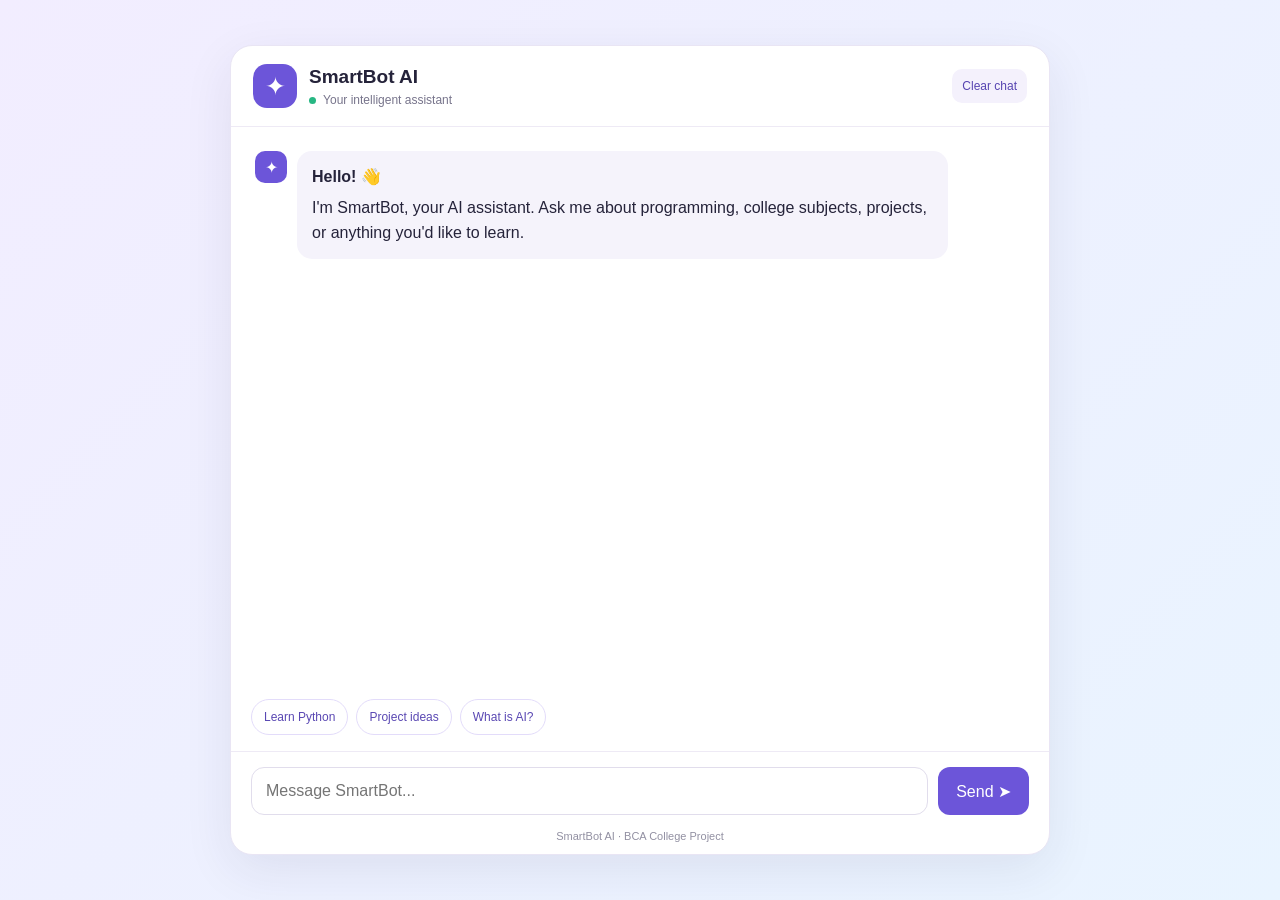
<file: index.html>
<!DOCTYPE html>
<html lang="en">
<head>
    <meta charset="UTF-8">
    <meta name="viewport" content="width=device-width, initial-scale=1.0">
    <title>SmartBot AI</title>
    <link rel="stylesheet" href="/static/style.css">
    <script src="/static/script.js" defer></script>
</head>
<body>
    <main class="app">
        <header class="header">
            <div class="logo">✦</div>
            <div class="brand">
                <h1>SmartBot AI</h1>
                <p><span class="dot"></span> Your intelligent assistant</p>
            </div>
            <button id="clearBtn" class="clear-btn" type="button">
                Clear chat
            </button>
        </header>

        <section id="chat" class="chat" aria-live="polite">
            <div class="message bot">
                <div class="avatar">✦</div>
                <div class="bubble">
                    <strong>Hello! 👋</strong>
                    <p>I'm SmartBot, your AI assistant. Ask me about programming, college subjects, projects, or anything you'd like to learn.</p>
                </div>
            </div>
        </section>

        <section class="suggestions" aria-label="Suggested questions">
            <button class="suggestion" data-prompt="Explain Python in simple words">Learn Python</button>
            <button class="suggestion" data-prompt="Suggest some BCA final year project ideas">Project ideas</button>
            <button class="suggestion" data-prompt="Explain artificial intelligence with examples">What is AI?</button>
        </section>

        <form id="chatForm" class="input-area">
            <input
                id="messageInput"
                type="text"
                placeholder="Message SmartBot..."
                maxlength="4000"
                autocomplete="off"
                aria-label="Your message"
                required
            >
            <button id="sendBtn" type="submit" aria-label="Send message">
                Send ➤
            </button>
        </form>

        <footer>SmartBot AI · BCA College Project</footer>
    </main>
</body>
</html>
</file>
<file: static/style.css>
* {
    box-sizing: border-box;
}

body {
    margin: 0;
    min-height: 100vh;
    font-family: Arial, sans-serif;
    background: linear-gradient(135deg, #f2edff, #e9f4ff);
    color: #25233a;
    display: flex;
    justify-content: center;
    align-items: center;
    padding: 16px;
}

.app {
    width: 100%;
    max-width: 820px;
    height: min(90vh, 850px);
    min-height: 520px;
    background: white;
    border: 1px solid #e9e5f4;
    border-radius: 22px;
    box-shadow: 0 15px 50px #28204b15;
    display: flex;
    flex-direction: column;
    overflow: hidden;
}

.header {
    display: flex;
    align-items: center;
    gap: 12px;
    padding: 18px 22px;
    border-bottom: 1px solid #eeeaf5;
}

.logo, .avatar {
    background: #6c55d9;
    color: white;
    display: grid;
    place-items: center;
    border-radius: 14px;
    flex-shrink: 0;
}

.logo {
    width: 44px;
    height: 44px;
    font-size: 25px;
}

.brand {
    flex: 1;
}

.brand h1 {
    font-size: 19px;
    margin: 0 0 5px;
}

.brand p {
    margin: 0;
    font-size: 12px;
    color: #77748b;
}

.dot {
    display: inline-block;
    width: 7px;
    height: 7px;
    border-radius: 50%;
    background: #27b783;
    margin-right: 4px;
}

button, input {
    font: inherit;
}

button {
    cursor: pointer;
}

.clear-btn {
    background: #f4f1fc;
    color: #5745b1;
    border: none;
    border-radius: 10px;
    padding: 10px;
    font-size: 12px;
}

.chat {
    flex: 1;
    overflow-y: auto;
    padding: 24px;
    display: flex;
    flex-direction: column;
    gap: 18px;
}

.message {
    display: flex;
    gap: 10px;
    max-width: 90%;
    align-items: flex-start;
}

.message.user {
    align-self: flex-end;
    flex-direction: row-reverse;
}

.avatar {
    width: 32px;
    height: 32px;
    border-radius: 10px;
}

.bubble {
    padding: 13px 15px;
    border-radius: 15px;
    background: #f5f3fb;
    line-height: 1.6;
    overflow-wrap: anywhere;
}

.bubble p {
    margin: 5px 0 0;
    white-space: pre-wrap;
}

.user .bubble {
    background: #6c55d9;
    color: white;
}

.suggestions {
    display: flex;
    gap: 8px;
    padding: 0 20px 16px;
    overflow-x: auto;
}

.suggestion {
    white-space: nowrap;
    padding: 10px 12px;
    border: 1px solid #e3dcfa;
    background: white;
    border-radius: 20px;
    color: #5a48b3;
    font-size: 12px;
}

.suggestion:hover {
    background: #f2efff;
}

.input-area {
    display: flex;
    gap: 10px;
    padding: 15px 20px;
    border-top: 1px solid #eeeaf5;
}

.input-area input {
    flex: 1;
    min-width: 0;
    border: 1px solid #e1ddec;
    border-radius: 13px;
    padding: 14px;
    outline: none;
}

.input-area input:focus {
    border-color: #6c55d9;
}

#sendBtn {
    border: none;
    background: #6c55d9;
    color: white;
    border-radius: 12px;
    padding: 0 18px;
}

#sendBtn:disabled {
    opacity: 0.6;
    cursor: wait;
}

footer {
    text-align: center;
    padding: 0 10px 12px;
    color: #9290a2;
    font-size: 11px;
}

@media (max-width: 600px) {
    body {
        padding: 0;
        background: white;
    }

    .app {
        height: 100dvh;
        min-height: 0;
        border: none;
        border-radius: 0;
    }

    .header {
        padding: 14px;
    }

    .chat {
        padding: 16px 12px;
    }

    .message {
        max-width: 96%;
    }

    .suggestions {
        padding: 0 12px 12px;
    }

    .input-area {
        padding: 12px;
    }
}
</file>
